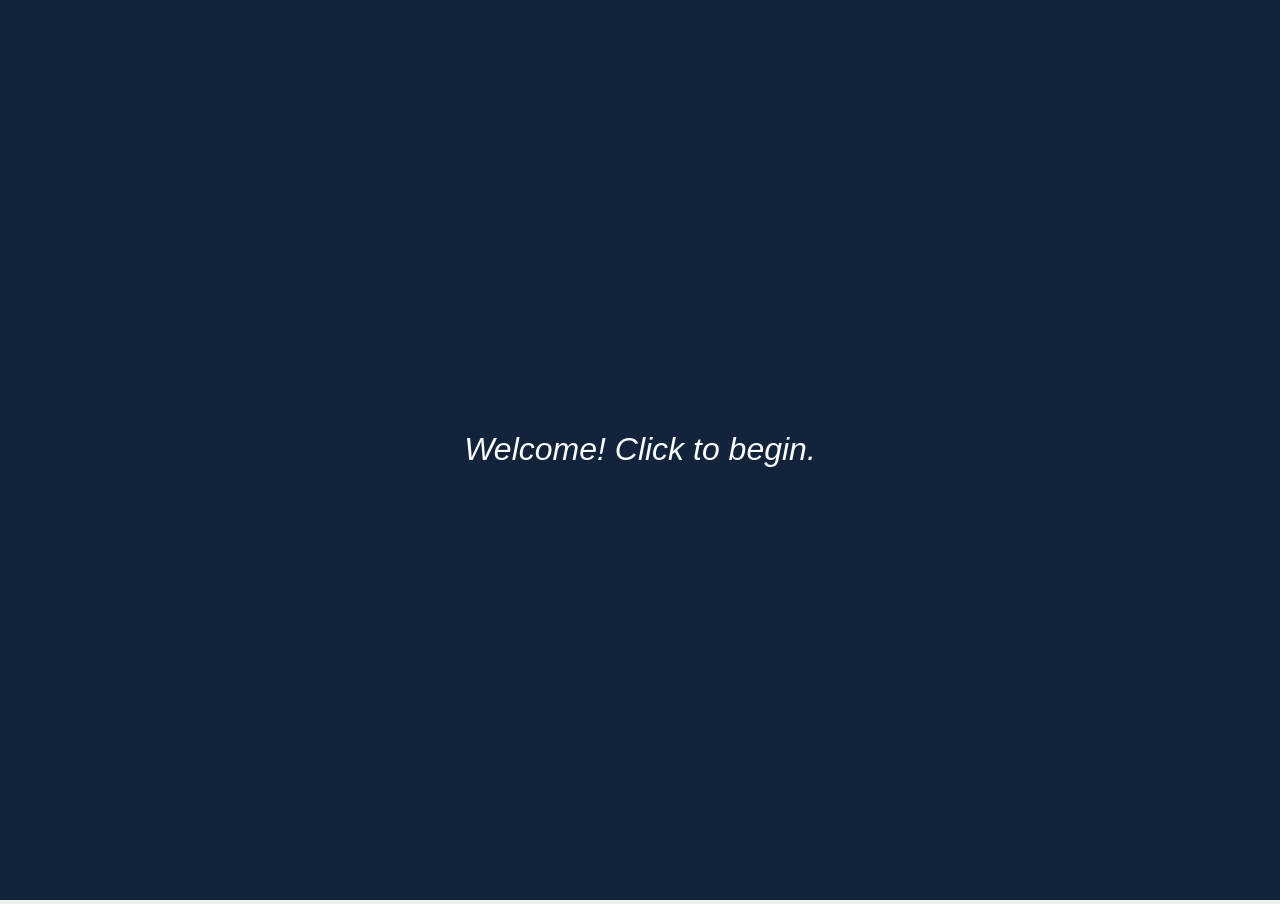
<file: week2/index.html>
<!DOCTYPE html>
<html lang="en">
<head>
    <meta charset="UTF-8">
    <meta name="viewport" content="width=device-width, initial-scale=1.0">
    <title>week2</title>
    <link rel="stylesheet" href="css/style.css">
    <script src="js/p5.js"></script>
    
</head>
<body>
    <script src="sketch.js"></script>
</body>
</html>
</file>
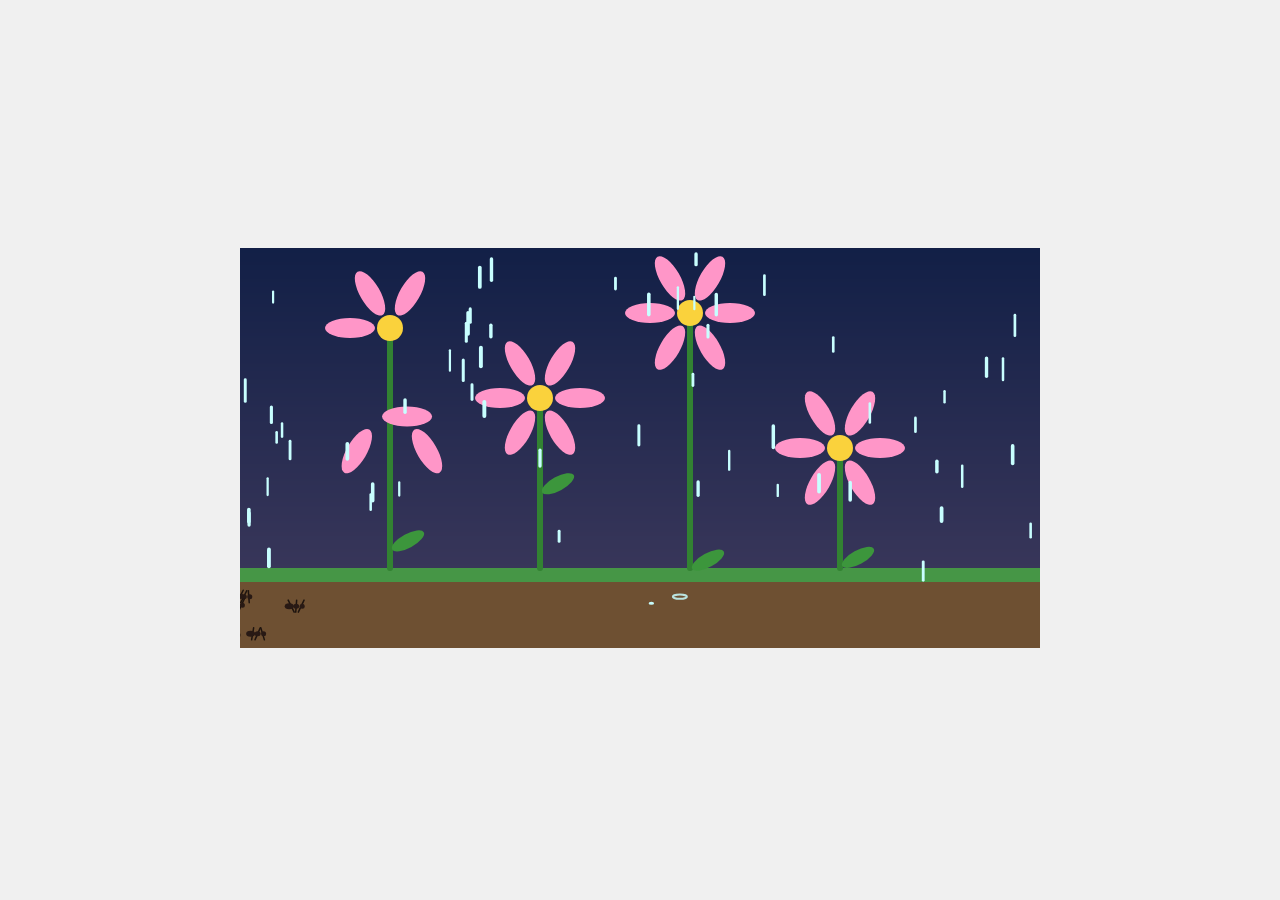
<file: week5/index.html>
<!DOCTYPE html>
<html lang="en">
<head>
    <meta charset="UTF-8">
    <meta name="viewport" content="width=device-width, initial-scale=1.0">
    <title>week5</title>
    <link rel="stylesheet" href="css/style.css">
    <script src="js/p5.js"></script>
    
</head>
<body>
    <script src="sketch.js"></script>
</body>
</html>
</file>
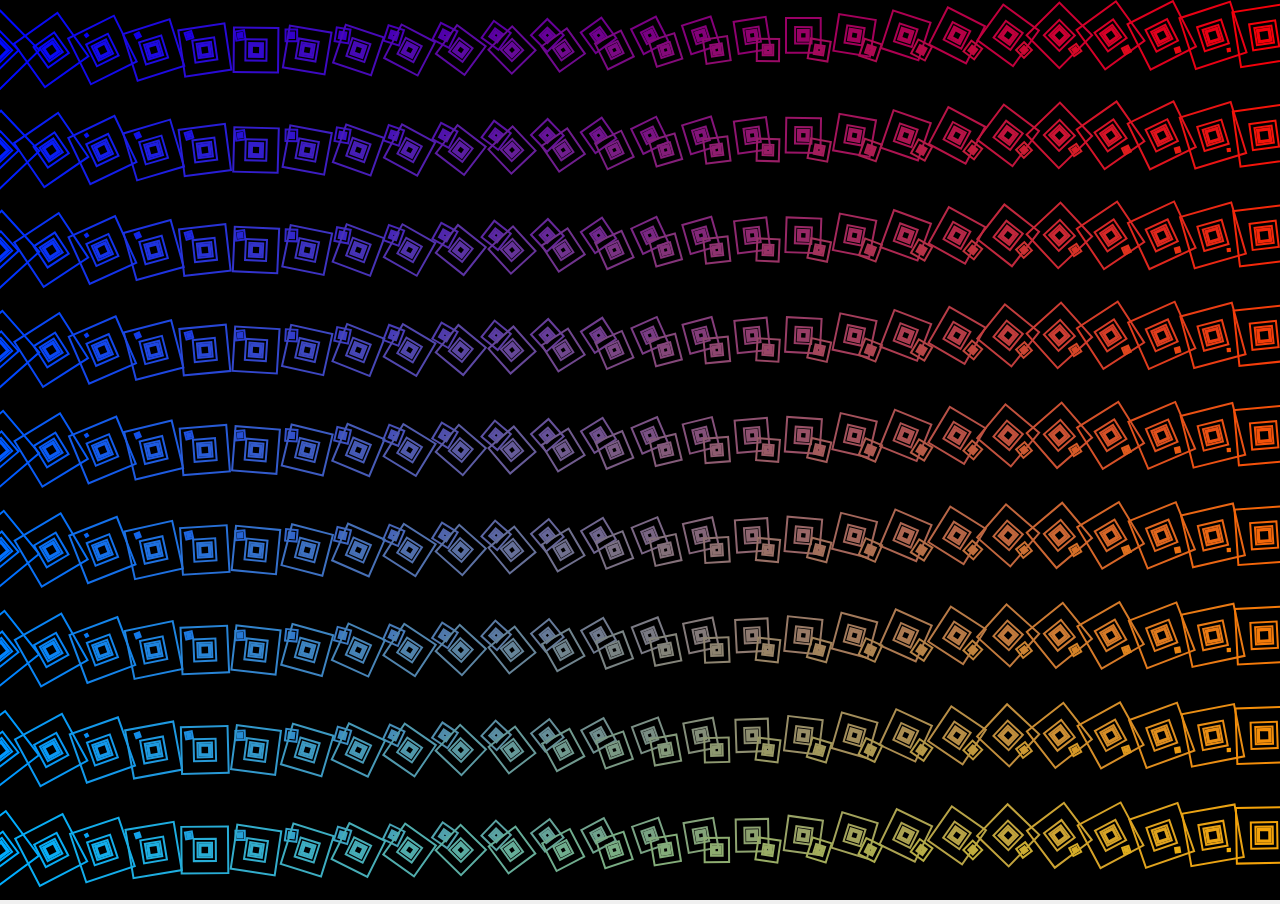
<file: week3/index1.html>
<!DOCTYPE html>
<html lang="en">
<head>
    <meta charset="UTF-8">
    <meta name="viewport" content="width=device-width, initial-scale=1.0">
    <title>week3</title>
    <link rel="stylesheet" href="css/style.css">
    <script src="js/p5.js"></script>
    
</head>
<body>
    <script src="sketch1.js"></script>
</body>
</html>
</file>
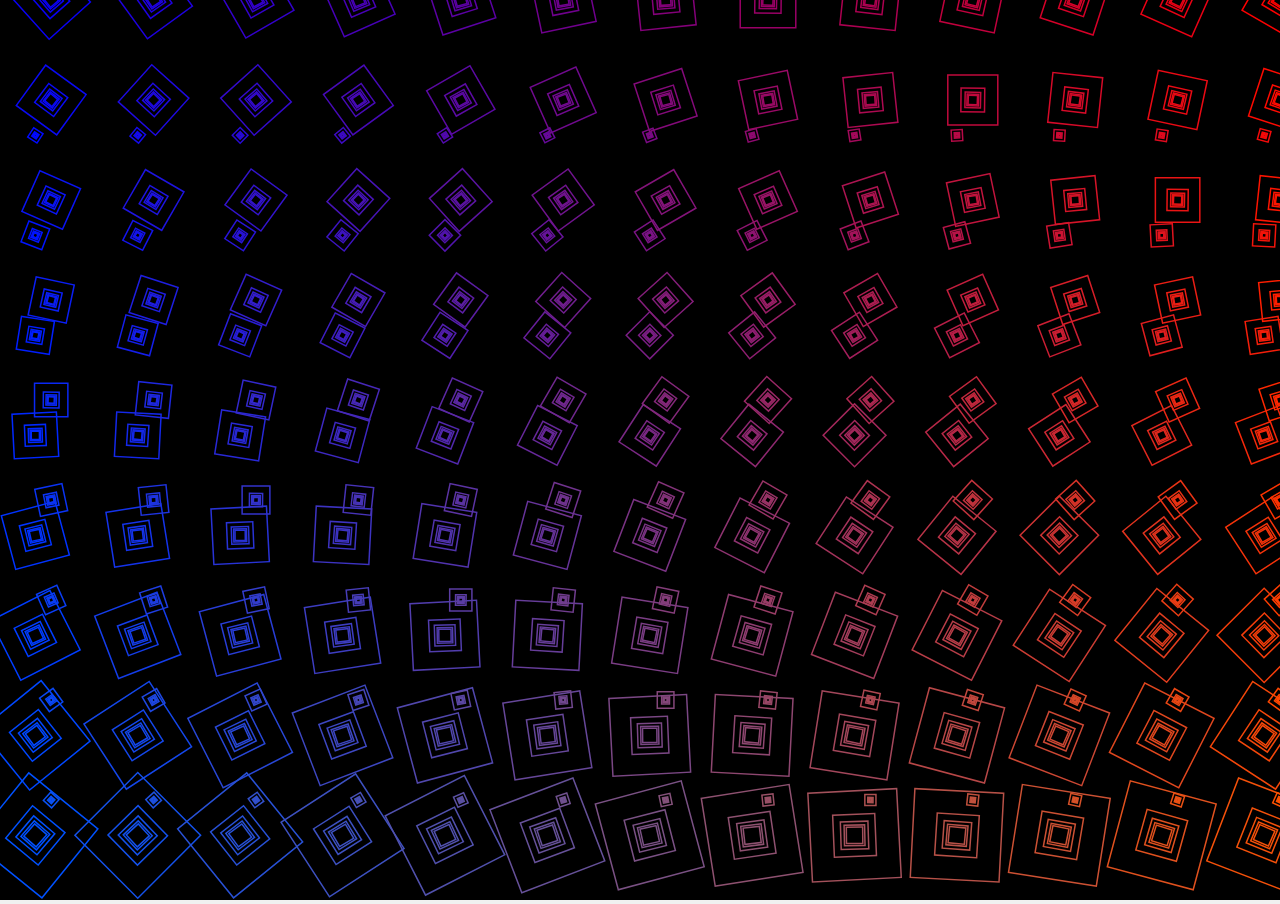
<file: week3/index2.html>
<!DOCTYPE html>
<html lang="en">
<head>
    <meta charset="UTF-8">
    <meta name="viewport" content="width=device-width, initial-scale=1.0">
    <title>week3</title>
    <link rel="stylesheet" href="css/style.css">
    <script src="js/p5.js"></script>
    
</head>
<body>
    <script src="sketch2.js"></script>
</body>
</html>
</file>
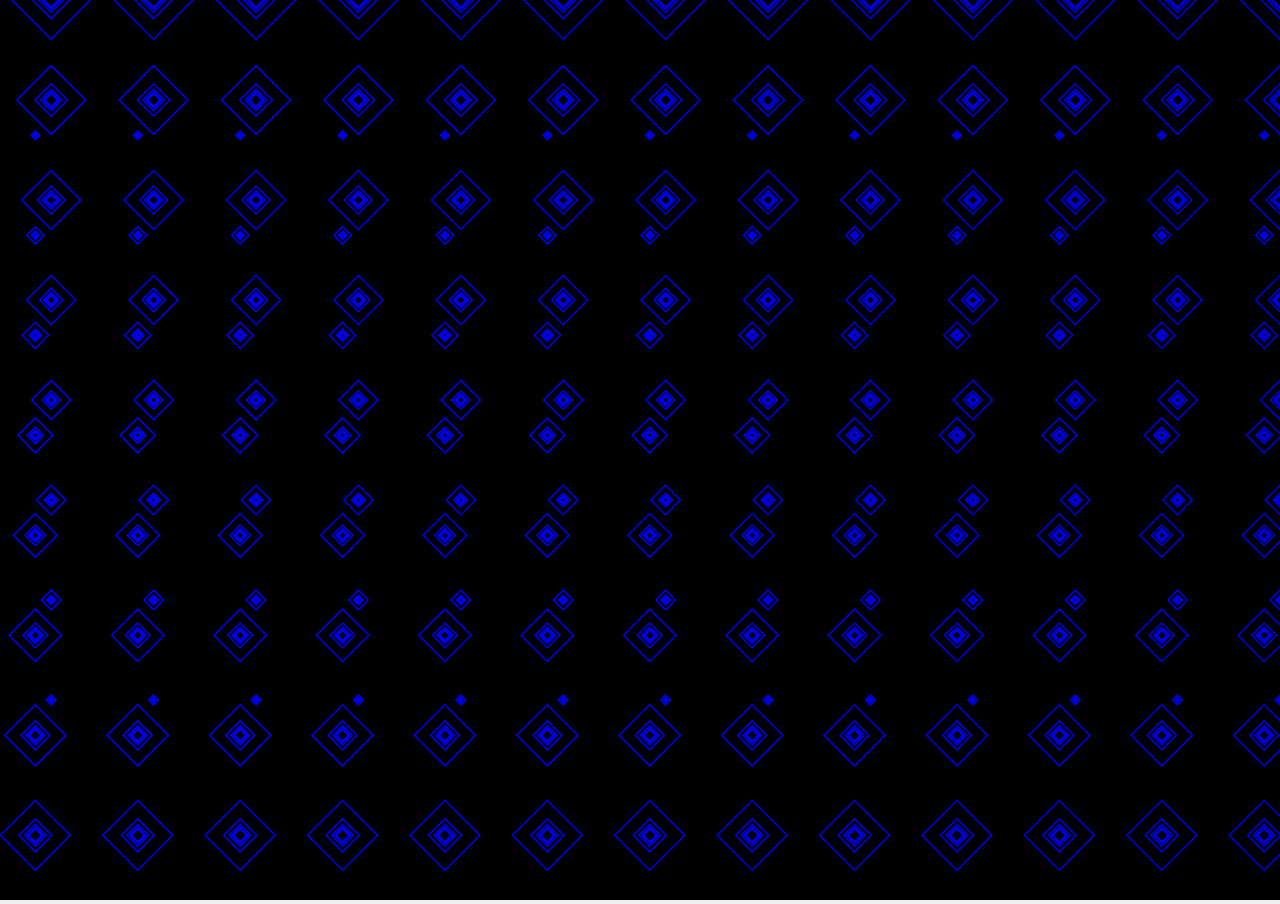
<file: week3/index3.html>
<!DOCTYPE html>
<html lang="en">
<head>
    <meta charset="UTF-8">
    <meta name="viewport" content="width=device-width, initial-scale=1.0">
    <title>week3</title>
    <link rel="stylesheet" href="css/style.css">
    <script src="js/p5.js"></script>
    
</head>
<body>
    <script src="sketch3.js"></script>
</body>
</html>
</file>
<file: week2/css/style.css>
* {
    margin: 0;
    padding: 0;
    box-sizing: border-box;
}

body {
    display: flex;
    justify-content: center;
    align-items: center;
    min-height: 100vh;
    background: #f0f0f0;
}
</file>
<file: week5/css/style.css>
* {
    margin: 0;
    padding: 0;
    box-sizing: border-box;
}

body {
    display: flex;
    justify-content: center;
    align-items: center;
    min-height: 100vh;
    background: #f0f0f0;
}
</file>
<file: week3/css/style.css>
* {
    margin: 0;
    padding: 0;
    box-sizing: border-box;
}

body {
    display: flex;
    justify-content: center;
    align-items: center;
    min-height: 100vh;
    background: #f0f0f0;
}
</file>
